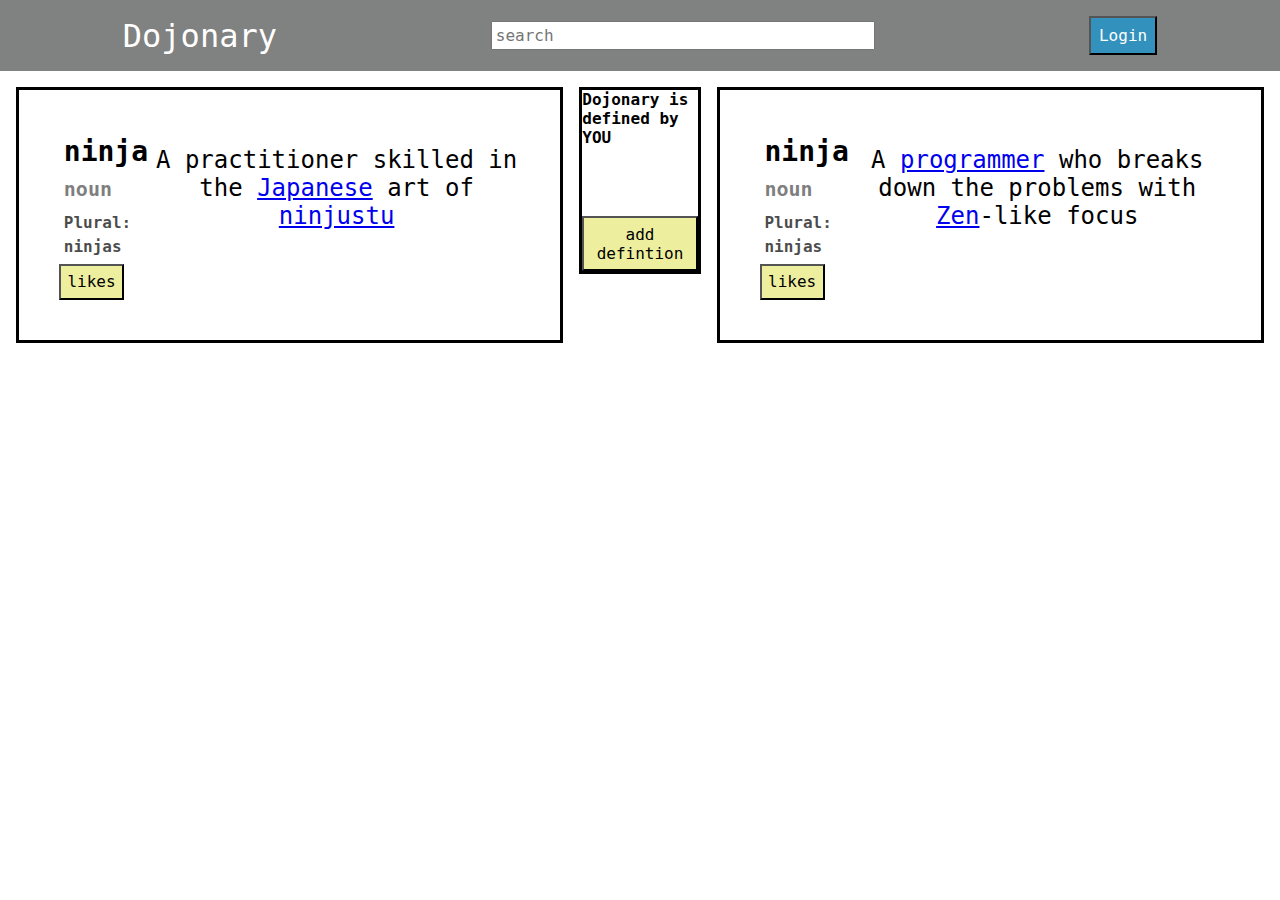
<file: button-clicker/index.html>
<!DOCTYPE html>
<html lang="en">
<head>
  <meta charset="UTF-8">
  <meta http-equiv="X-UA-Compatible" content="IE=edge">
  <meta name="viewport" content="width=device-width, initial-scale=1.0">
  <title>Button clicker</title>
  <link rel="stylesheet" href="styles.css">
</head>
<body>
  <nav>
    <h1>Dojonary</h1>
    <input type="text" placeholder="search">
    <button onclick="logging(this)">Login</button>
  </nav>
  <main>

    <div class="ninja">
      <div class="definition">
        <h2>ninja</h2>
        <h4>noun</h4>
        <h5>Plural: ninjas</h5>
        <button class="likes" onclick="alertLikes(this)">likes</button>
      </div>
      <p>A practitioner skilled in the <a href="#">Japanese</a> art of <a href="#">ninjustu</a></p>
    </div>
    <div class="add-definition">
      <h3>Dojonary is defined by YOU</h3>
      <button id="add" onclick="hide(this)">
        add defintion
      </button>
    </div>
    <div class="ninja">
      <div class="definition">
        <h2>ninja</h2>
        <h4>noun</h4>
        <h5>Plural: ninjas</h5>
        <button class="likes" onclick="alertLikes(this)"">likes</button>
      </div>
      <p>A <a href="#">programmer</a> who breaks down the problems with  <a href="#">Zen</a>-like focus</p>
    </div>
  </main>
  <script src="./button-clicker.js"></script>

</body>

</html>
</file>
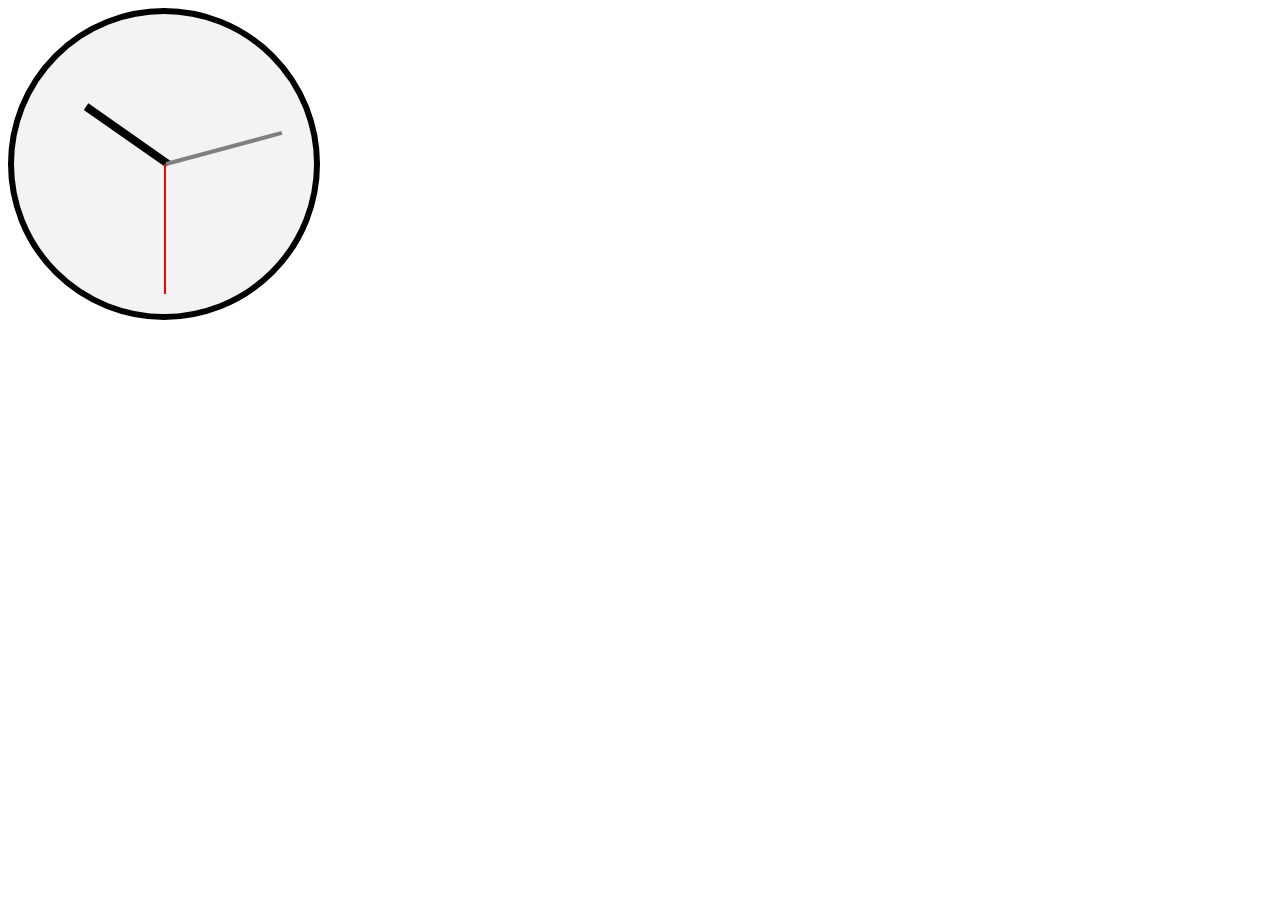
<file: clock/index.html>
<!DOCTYPE html>
<html lang="en">
<head>
  <meta charset="UTF-8">
  <meta http-equiv="X-UA-Compatible" content="IE=edge">
  <meta name="viewport" content="width=device-width, initial-scale=1.0">
  <title>Clock</title>
  <link rel="stylesheet" href="styles.css">
</head>
<body>
  <div id="face">
    <div id="hour"></div>
    <div id="minutes"></div>
    <div id="seconds"></div>
  </div>

  <script src="./index.js"></script>
</body>
</html>
</file>
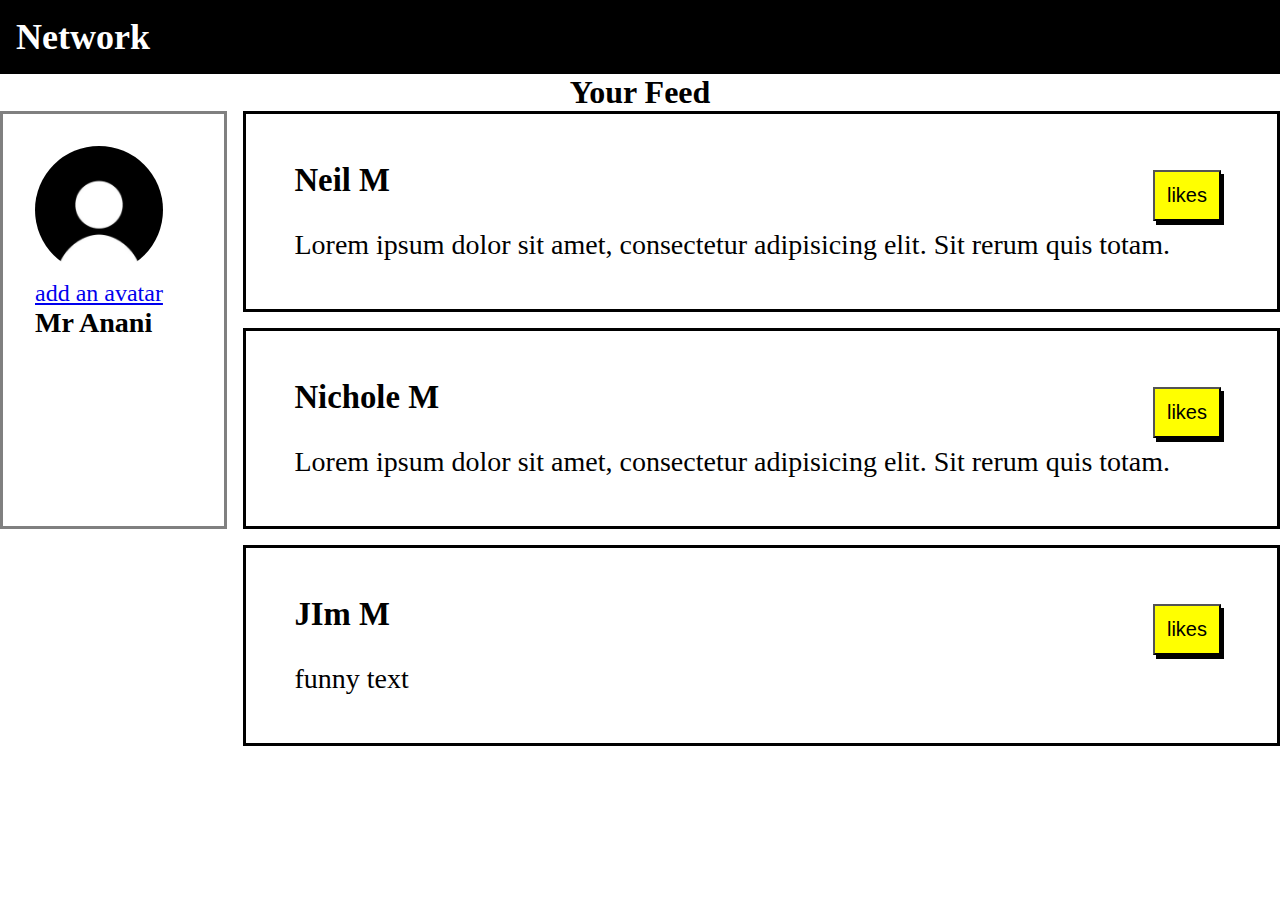
<file: likes/index.html>
<!DOCTYPE html>
<html lang="en">
<head>
  <meta charset="UTF-8">
  <meta http-equiv="X-UA-Compatible" content="IE=edge">
  <meta name="viewport" content="width=device-width, initial-scale=1.0">
  <title>Likes</title>
  <link rel="stylesheet" href="./styles.css">
</head>
<body>
  <header>
    <nav>
      <h2>Network</h2>

    </nav>
    <h1>Your Feed</h1>
  </header>

  <main>
    <div class="profile">
      <img src="./profile.jpg" alt="">
      <p><a href="#"> add an avatar</a></p>
      <h3>Mr Anani</h3>
    </div>

    <div class="post">
      <div class="row">
        <h3>Neil M</h3>
        <button id="like-btn">likes</button>
      </div>

      <p>Lorem ipsum dolor sit amet, consectetur adipisicing elit. Sit rerum quis totam.</p>
    </div>
    <div class="post1">
      <div class="row">
        <h3>Nichole M</h3>
        <button id="like-btn1">likes</button>
      </div>
      <p>Lorem ipsum dolor sit amet, consectetur adipisicing elit. Sit rerum quis totam.</p>
    </div>
    <div class="post2">
      <div class="row">
        <h3>JIm M</h3>
        <button id="like-btn2">likes</button>
      </div>
      <p>funny text</p>
    </div>

  </main>
  <script src="./index.js"></script>
</body>
</html>
</file>
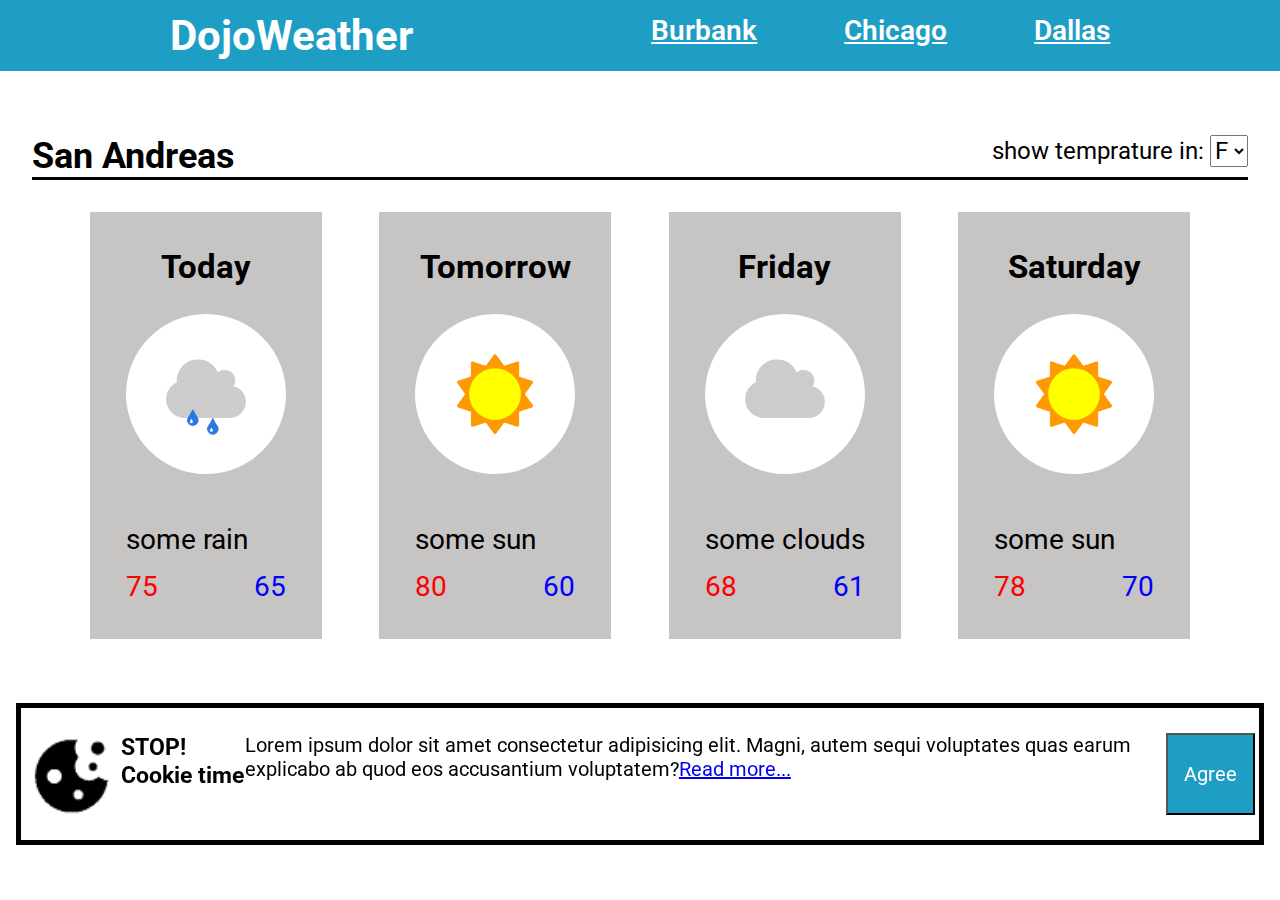
<file: weatherapp/index.html>
<!DOCTYPE html>
<html lang="en">
<head>
  <meta charset="UTF-8">
  <meta http-equiv="X-UA-Compatible" content="IE=edge">
  <meta name="viewport" content="width=device-width, initial-scale=1.0">
  <title>DojoWeather</title>
  <link rel="stylesheet" href="./styles.css">
  <link rel="preconnect" href="https://fonts.googleapis.com">
<link rel="preconnect" href="https://fonts.gstatic.com" crossorigin>
<link href="https://fonts.googleapis.com/css2?family=Roboto:ital,wght@1,300&display=swap" rel="stylesheet">

</head>
<body>
  <header>
    <h2>DojoWeather</h2>
    <nav>
      <ul>
        <li>Burbank</li>
        <li>Chicago</li>
        <li>Dallas</li>
      </ul>
    </nav>
  </header>
  <main>
    <div class="container">
      <div class="city-title">
        <h2>San Andreas</h2>
        <div class="select-temp">
          <label for="temp">
            show temprature in:
          </label>
          <select name="temp" id="temp">
            <option value="F">F</option>
            <option value="C">C</option>
          </select>
        </div>

      </div>
        <div class="expectation">


        <div class="weather">
          <div class="today">
            <h3>Today</h3>
            <div class="img-weather">
              <img src="./assets/some_rain.png" alt="">
            </div>
            <p>some rain</p>
            <p><span class='high'>75</span><span class="low">65</span></p>
          </div>
        </div>
        <div class="weather">
          <div class="today">
            <h3>Tomorrow</h3>
            <div class="img-weather">
              <img src="./assets/some_sun.png" alt="">
            </div>
            <p>some sun</p>
            <p><span class='high'>80</span><span class="low">60</span></p>
          </div>
        </div>
        <div class="weather">
          <div class="today">
            <h3>Friday</h3>
            <div class="img-weather">
              <img src="./assets/some_clouds.png" alt="">
            </div>
            <p>some clouds</p>
            <p><span class='high'>68</span><span class="low">61</span></p>
          </div>
        </div>
        <div class="weather">
          <div class="today">
            <h3>Saturday</h3>
            <div class="img-weather">
              <img src="./assets/some_sun.png" alt="">
            </div>
            <p>some sun</p>
            <p><span class='high'>78</span><span class="low">70</span></p>
          </div>
        </div>
      </div>
    </div>
    <div class="cookie">
      <img src="./assets/cookie.png" alt="">
      <div class="cookie-txt">
        <h3>STOP! Cookie time</h3>
        <p>Lorem ipsum dolor sit amet consectetur adipisicing elit. Magni, autem sequi voluptates quas earum explicabo ab quod eos accusantium voluptatem?<a href="#">Read more...</a></p>

        <button id="agree">Agree</button>
      </div>
    </div>
  </main>
<script src="./index.js"></script>
</body>
</html>
</file>
<file: button-clicker/styles.css>
* {
  font-size: 1rem;
  font-family: monospace;
  padding: 0;
  margin: 0%;
}

nav {
  display: flex;
  margin: 0  auto;
  align-items: center;
  justify-content: space-around;
  background-color: rgba(88, 89, 90, 0.76);
  padding: 1em;
}
nav button {
  color: #fff;
  background-color: rgb(50, 145, 189);
  padding: .5em;
}

nav input {
  padding: .2rem;
  width: 30%;
}

nav h1 {
  font-size: 2em;
  font-weight: 500;
  color: #fff;
}

main {
  display: flex;
  flex-wrap: wrap;
  justify-content: space-between;
  align-items: start;;

}

.ninja {
  display: flex;
  margin: 1rem;
  padding: 2.5rem;
  border: 3px solid black;
  flex: 4;
}
.ninja p {

  text-align: center;
}

h2, h4, h5 {
  padding: .3rem;
}

h2 {
  font-size: 1.75rem;
}

h4 {
  font-size: 1.25rem;
  opacity: .5;
}
h5 {
  line-height: 1.5;
  opacity: .7;

}

button {
  padding: .4rem;
  background-color: rgb(238, 238, 159);
}
#add{
  display: block;
  width: 100%;
  margin-top: 60%;
}
.add-definition {
  border: 3px solid black;
  flex: 1;
  margin-top: 1rem;

}
.add-definition h3 {
  display: block;
}

p, a {
  font-size: 1.5rem;
  margin-top: 1rem;
}
</file>
<file: clock/styles.css>
#face {
  background-color: #f3f3f3;
  width: 300px;
  height: 300px;
  border-radius: 50%;
  border: 6px solid black;
  position: relative;
}

#minutes, #hour, #seconds {
  position: absolute;
  left: 50%;
  top: 50%;
  transform-origin: top center;
}

#hour {
  background-color: black;
  height: 100px;
  width: 8px;
  transform: rotate(125deg);
}

#minutes {
  background-color: grey;
  height: 120px;
  width: 4px;
  transform: rotate(255deg);
}

#seconds {
  background-color: red;
  height: 130px;
  width: 2px;
}
</file>
<file: likes/styles.css>
* {
  margin: 0;
  padding: 0;

}

nav {
  background-color: black;
  color: white;
  padding: 1rem;
  font-size: 1.5rem;
}

main {
  display: grid;
  grid-template-rows: 2fr, repeat(3,1fr);
  grid-template-columns: 20rem, repeat(3, 1fr);
  grid-gap: 1rem;
  grid-template-areas: 'profile likes likes '
                        'profile likes1 likes1 '
                        'none likes2 likes2';

}
.profile {
  border: 3px solid grey;
  grid-area: profile;
  font-size: 1.5em;
  padding: 2rem;

}

.profile img {
  width: 8rem;
  border-radius: 50%;
}

h1 {
  font-size: 2rem;
  text-align: center;
}

.post, .post1 , .post2 {
  padding: 1rem;
  border: 3px solid black;
  padding: 3rem;
  font-size: 1.75rem;
}


.post {
  grid-area: likes;
}

.post1 {
  grid-area: likes1;
}

.post2 {
  grid-area: likes2;
}

.row {
  display: flex;
  justify-content: space-between;
}


button {
  background-color: yellow;
  padding: .75rem;
  font-size: 1.25rem;
  box-shadow: 3px 4px black;
  margin: .5rem;
}
</file>
<file: weatherapp/styles.css>
* {
  margin: 0;
  padding: 0;
  font-family: 'Roboto', sans-serif;
}

header {
  display: flex;
  justify-content: space-evenly;
  background-color: rgb(31, 158, 197);
  font-size: 1.75em;
  padding: .4em ;
  color: #fff;

}



nav ul li {
  display: inline-block;
  margin: .2rem 0 0  5rem;
  text-decoration: underline;
  font-weight: 600;;

}

.container {
  display: block;
  margin: 2rem auto;
  padding: 2rem;
}
.city-title {
  display: flex;
  justify-content: space-between;
  border-bottom: 3px solid black;
  font-size: 1.5rem;
  margin-bottom: 2rem;
}

select {
  font-size: 1em;
}

.expectation {
  display: flex;
  justify-content: space-evenly;
}

.weather {
  background-color: rgb(199, 196, 196);
  padding: 2.25rem;
  font-size: 1.75em;
  text-align: center;

}


img {
  border-radius: 50%;
  height: 10rem;
  margin: 1em 0;
}


.weather p {
  display: flex;
  justify-content: space-between;
  margin-top: .5em;
}

.high {
  color: red;

}

.low {
  color: blue;
}



.cookie {
  display: flex;
  border: 5px solid black;
  margin: 0 1em;
  position: fixed;
}

.cookie img {
width: 9.5em;
height: auto;
}

.cookie-txt {
  display: flex;
  margin: 1.25em 0;
  font-size: 1.25em;
}

.cookie button {
  color: #fff;
  background-color: rgb(31, 158, 197);
  font-size: 1em;
  padding: 0 1rem;
  margin: 0 .2em;
}

button:hover, li:hover {
  cursor: pointer;
}
</file>
